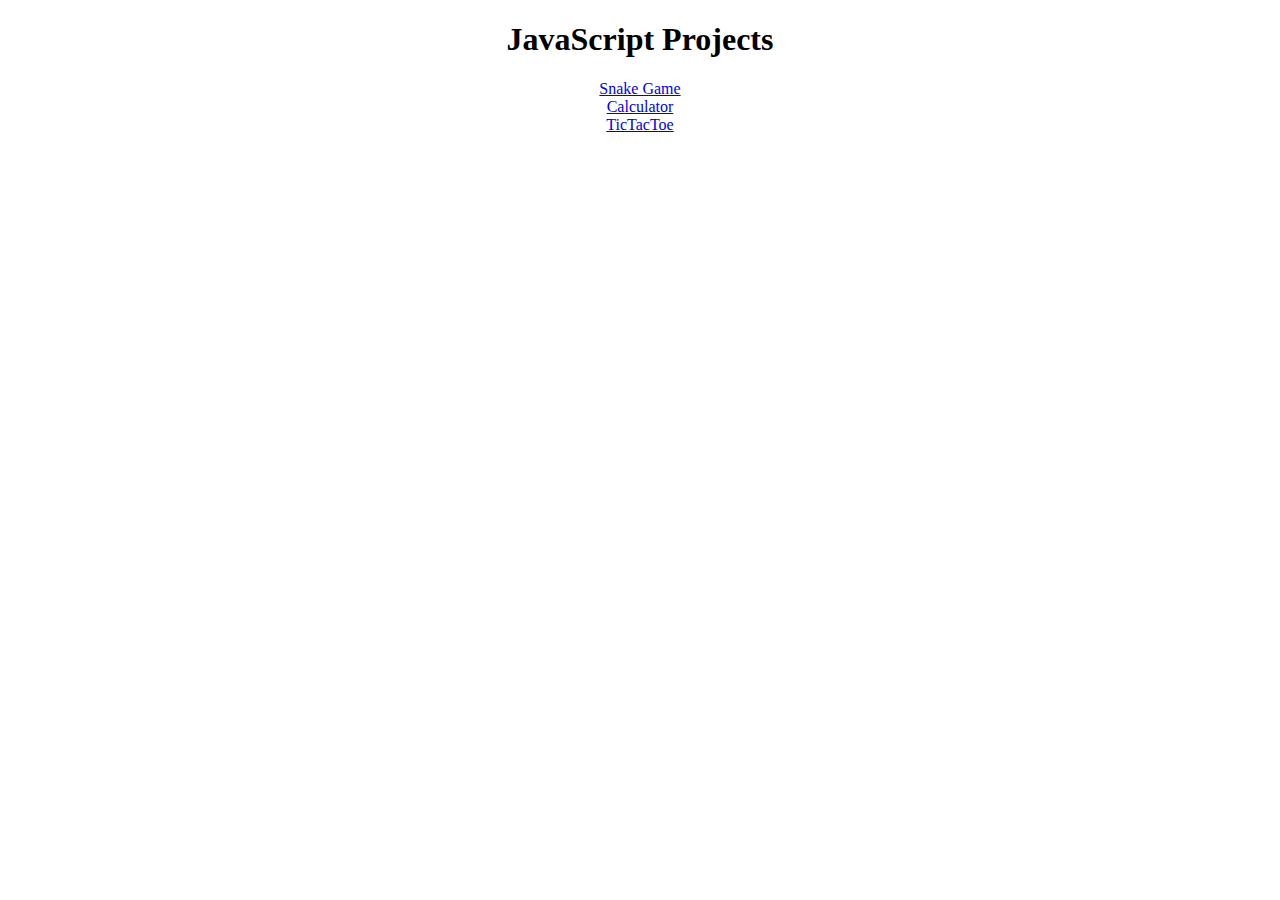
<file: docs/index.html>
<!DOCTYPE html>

<html lang="en">
    <head>
        <meta charset="UTF-8">
        <meta name="viewport" content="width=device-width, initial-scale=1.0">
        <title>JavaScript Projects</title>
        <link href="https://cdn.jsdelivr.net/npm/bootstrap@5.0.1/dist/css/bootstrap.min.css" rel="stylesheet" integrity="sha384-+0n0xVW2eSR5OomGNYDnhzAbDsOXxcvSN1TPprVMTNDbiYZCxYbOOl7+AMvyTG2x" crossorigin="anonymous">
        <style>
            body {
                margin: 0px;
                padding: 0px;
                display: flex;
                flex-direction: column;
                justify-content: center;
                align-items: center;
            }
        </style>
    </head>
    <body id="body">
        <h1>JavaScript Projects</h1>
        
        <a href='Snake_Game/index.html'>Snake Game</a>
        <a href='Calculator/index.html'>Calculator</a>
        <a href='TicTacToe/index.html'>TicTacToe</a>
    </body>
</html>
</file>
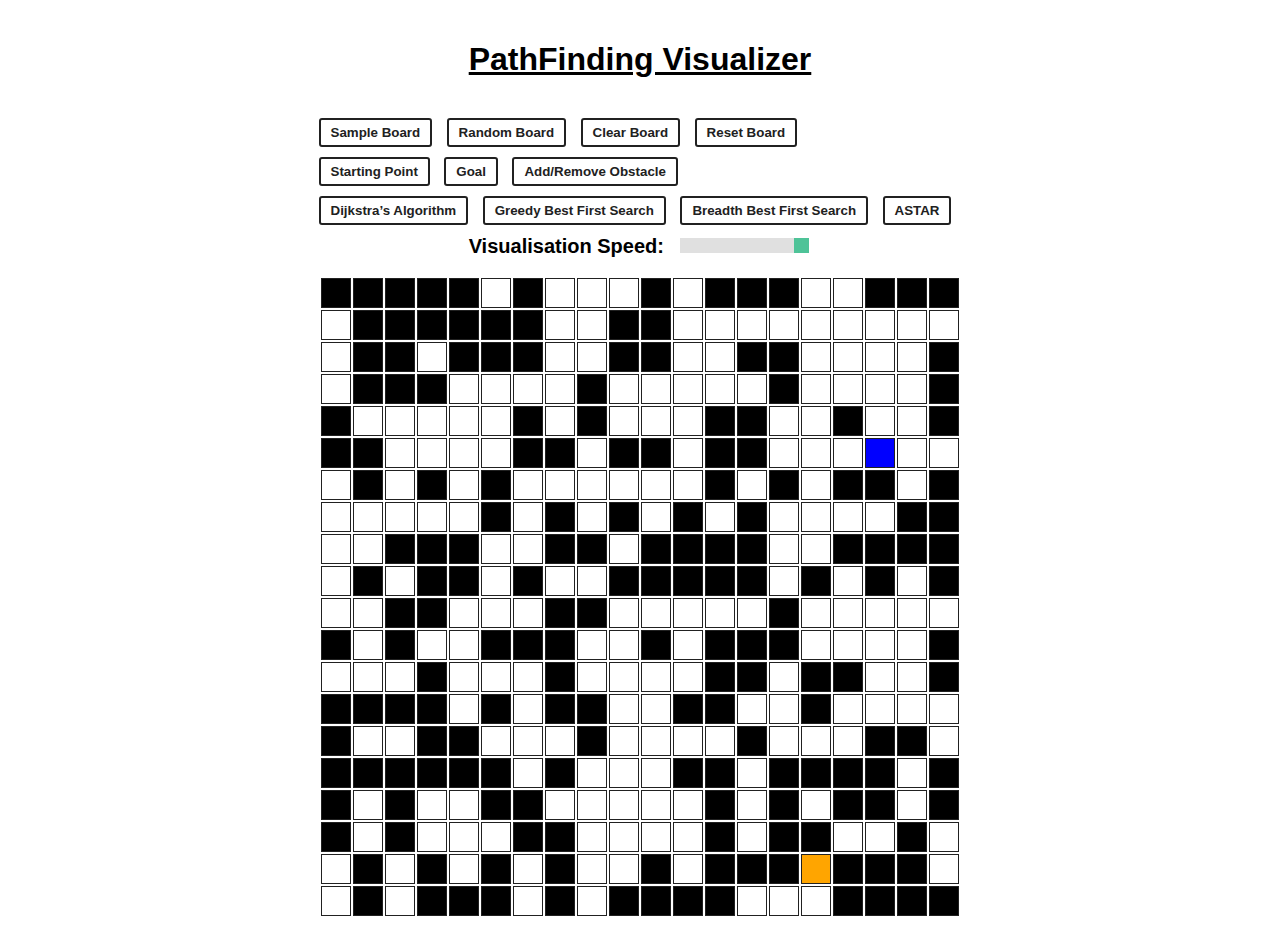
<file: Pathfinding_Visualizer/index.html>
<!DOCTYPE html>

<html lang="eng">
    <head>
        <meta charset="UTF-8" />
        <meta name="viewport" content="width=device-width, initial-scale=1.0" />
        <title>PathFinding Visualizer</title>
        <link href="https://cdn.jsdelivr.net/npm/bootstrap@5.0.1/dist/css/bootstrap.min.css" rel="stylesheet" integrity="sha384-+0n0xVW2eSR5OomGNYDnhzAbDsOXxcvSN1TPprVMTNDbiYZCxYbOOl7+AMvyTG2x" crossorigin="anonymous">
        <link href="index.css" rel="stylesheet">
    </head>
    <body class="container-fluid" style="padding: 20px;">
        <h1>PathFinding Visualizer</h1>
        <br>
        <div id="buttons">
            <div>
                <button id='sample-board' class="button">Sample Board</button>
                <button id='random-board' class="button">Random Board</button>
                <button id="clear-board" class="button">Clear Board</button>
                <button id='reset-board' class="button">Reset Board</button>
            </div>
            <div>
                <button id='start-point' class="button">Starting Point</button>
                <button id='goal-point' class="button">Goal</button>
                <button id="modify-obstacle" class="button">Add/Remove Obstacle</button>
            </div>
            <div id="algorithms">
            <button id='dijkstra' class="button">Dijkstra’s Algorithm</button>
            <button id='greedy' class="button">Greedy Best First Search</button>
            <button id='breadth' class="button">Breadth Best First Search</button>
            <button id='astar' class="button">ASTAR</button>
        </div>
        </div>
        <div id='sliders'>
            <label for='speed'>Visualisation Speed:</label>
            <input id='speed' type='range' min='0.1' max='10' step='0.1' value='0.1' class='slider'></input>
        </div>
        <br>
        <div id='alert' class="alert alert-danger alert-dismissible fade show" role="alert" style='display: none;'>
            <strong>No Path Available!</strong>
            <button id='close' type="button" class="btn-close" data-bs-dismiss="alert" aria-label="Close"></button>
        </div>
        <div id='alert2' class="alert alert-danger alert-dismissible fade show" role="alert" style='display: none;'>
            <strong>No Start/Goal!</strong>
            <button id='close2' type="button" class="btn-close" data-bs-dismiss="alert" aria-label="Close"></button>
        </div>
        <div id="grids">
            <table></table>
        </div>
        <script src="index.js"></script>
    </body>
</html>
</file>
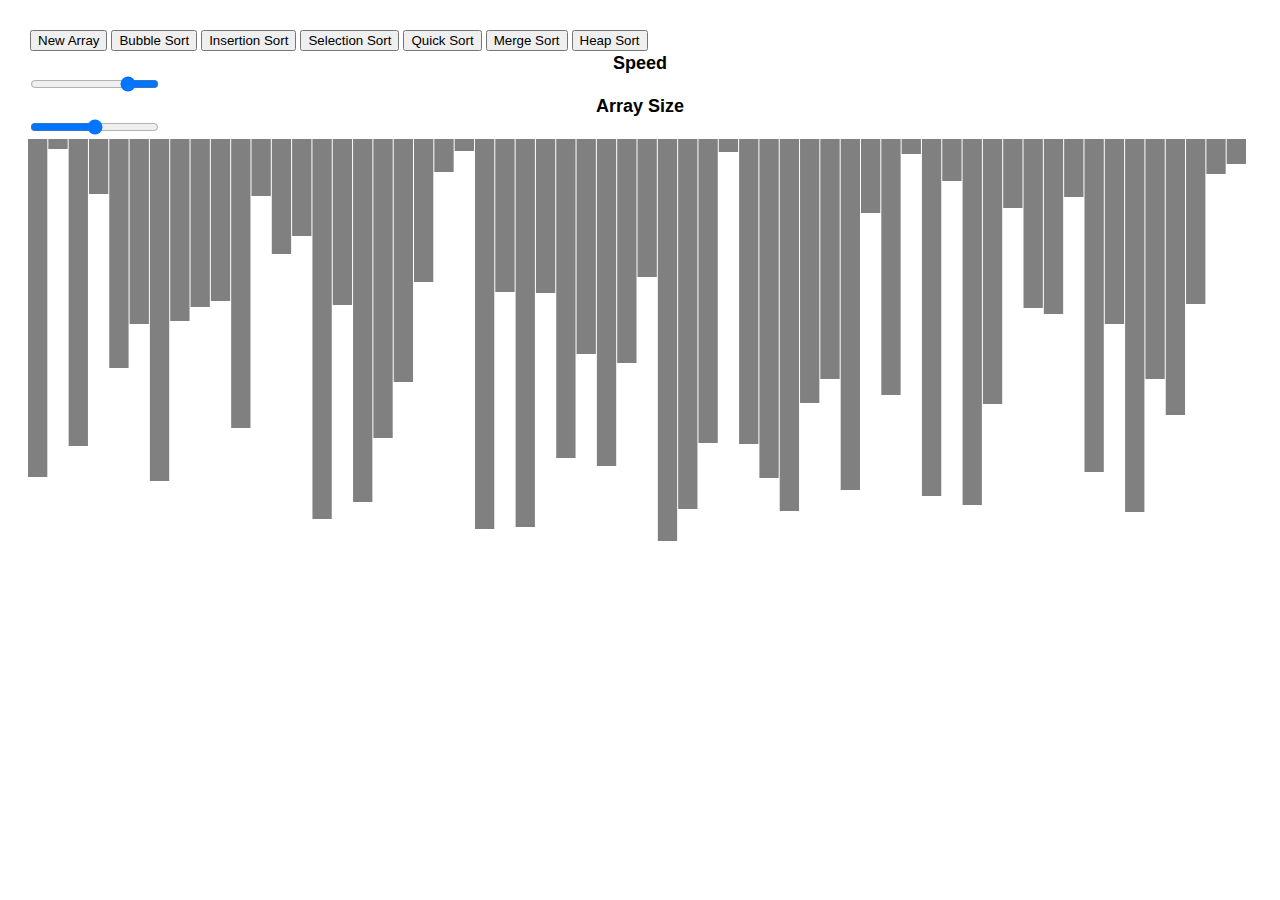
<file: Sorting Visualizer/Canvas/index.html>
<!DOCTYPE html>

<html lang="eng">
    <head>
        <meta charset="UTF-8" />
        <meta name="viewport" content="width=device-width, initial-scale=1.0" />
        <title>Sorting Visualizer</title>
        <link href="https://cdn.jsdelivr.net/npm/bootstrap@5.0.1/dist/css/bootstrap.min.css" rel="stylesheet" integrity="sha384-+0n0xVW2eSR5OomGNYDnhzAbDsOXxcvSN1TPprVMTNDbiYZCxYbOOl7+AMvyTG2x" crossorigin="anonymous">
        <link href="index.css" rel="stylesheet">
    </head>
    <body class="container-fluid" style="padding: 20px;">
        <div id="buttons">
            <button id="newarray" class="btn btn-success sort_button">New Array</button>
            <button id="bubblesort" class="btn btn-secondary sort_button">Bubble Sort</button>
            <button id="insertionsort" class="btn btn-secondary sort_button">Insertion Sort</button>
            <button id="selectionsort" class="btn btn-secondary sort_button">Selection Sort</button>
            <button id="quicksort" class="btn btn-secondary sort_button">Quick Sort</button>
            <button id="mergesort" class="btn btn-secondary sort_button">Merge Sort</button>
            <button id="heapsort" class="btn btn-secondary sort_button">Heap Sort</button>
        </div>

        <label for="speed" class="form-label">Speed</label>
        <input type="range" class="form-range" min="1" max="21" value="5" id="speed" style="direction: rtl;">

        <label for="size" class="form-label">Array Size</label>
        <input type="range" class="form-range" min="20" max="100" value="60" id="size">

        <canvas></canvas>

        <script src="index.js"></script>
    </body>
</html>
</file>
<file: Pathfinding_Visualizer/index.css>
body {
    display: flex;
    flex-direction: column;
    align-items: center;
    justify-content: center;
    margin: 0;
    font-family: "Encode Sans",-apple-system,BlinkMacSystemFont,"Segoe UI","Roboto","Oxygen","Ubuntu","Cantarell","Fira Sans","Droid Sans","Helvetica Neue",sans-serif;
    -webkit-font-smoothing: antialiased;
    -moz-osx-font-smoothing: grayscale;
}

h1 {
    text-decoration: underline;
}

.grid {
    width: 30px;
    height: 30px;
    background: rgb(238, 238, 238);
    border: 1.5px solid rgb(33, 33, 33);
    box-sizing: border-box;
    transition: background 200ms ease-in-out 0s;
}

.button {
    box-sizing: border-box;
    border-radius: 3px;
    background: white;
    border: 2px solid rgb(33, 33, 33);
    color: rgb(33, 33, 33);
    font-weight: bold;
    padding: 5px 10px;
    margin-right: 10px;
    cursor: pointer;
    margin-bottom: 10px;
}

.button:hover {
    background-color: black;
    color: white;
}

/* The slider itself */
.slider {
    -webkit-appearance: none;  /* Override default CSS styles */
    appearance: none;
    width: auto; /* Full-width */
    height: 15px; /* Specified height */
    background: #d3d3d3; /* Grey background */
    outline: none; /* Remove outline */
    opacity: 0.7; /* Set transparency (for mouse-over effects on hover) */
    direction: rtl; /* reverse direction of value */
    -webkit-transition: .2s; /* 0.2 seconds transition on hover */
    transition: opacity .2s;
}
  
/* Mouse-over effects */
.slider:hover {
    opacity: 1; /* Fully shown on mouse-over */
}
  
/* The slider handle (use -webkit- (Chrome, Opera, Safari, Edge) and -moz- (Firefox) to override default look) */
.slider::-webkit-slider-thumb {
    -webkit-appearance: none; /* Override default look */
    appearance: none;
    width: 15px; /* Set a specific slider handle width */
    height: 15px; /* Slider handle height */
    background: #04AA6D; /* Green background */
    cursor: pointer; /* Cursor on hover */
}

.slider::-moz-range-thumb {
    width: 15px; /* Set a specific slider handle width */
    height: 15px; /* Slider handle height */
    background: #04AA6D; /* Green background */
    cursor: pointer; /* Cursor on hover */
}

label[for='speed'] {
    font-weight: bold;
    font-size: 20px;
    font-family: "Encode Sans",-apple-system,BlinkMacSystemFont,"Segoe UI","Roboto","Oxygen","Ubuntu","Cantarell","Fira Sans","Droid Sans","Helvetica Neue",sans-serif;
    margin-right: 10px;
}
</file>
<file: Sorting Visualizer/Canvas/index.css>
label {
    font-weight: bold;
    font-family: Verdana, Geneva, Tahoma, sans-serif;
    font-size: large;
    display: flex;
    justify-content: center;
}

#buttons {
    display: flex;
    flex-wrap: wrap;
}

.sort_button {
    float: right;
    margin: 2px;
}
</file>
